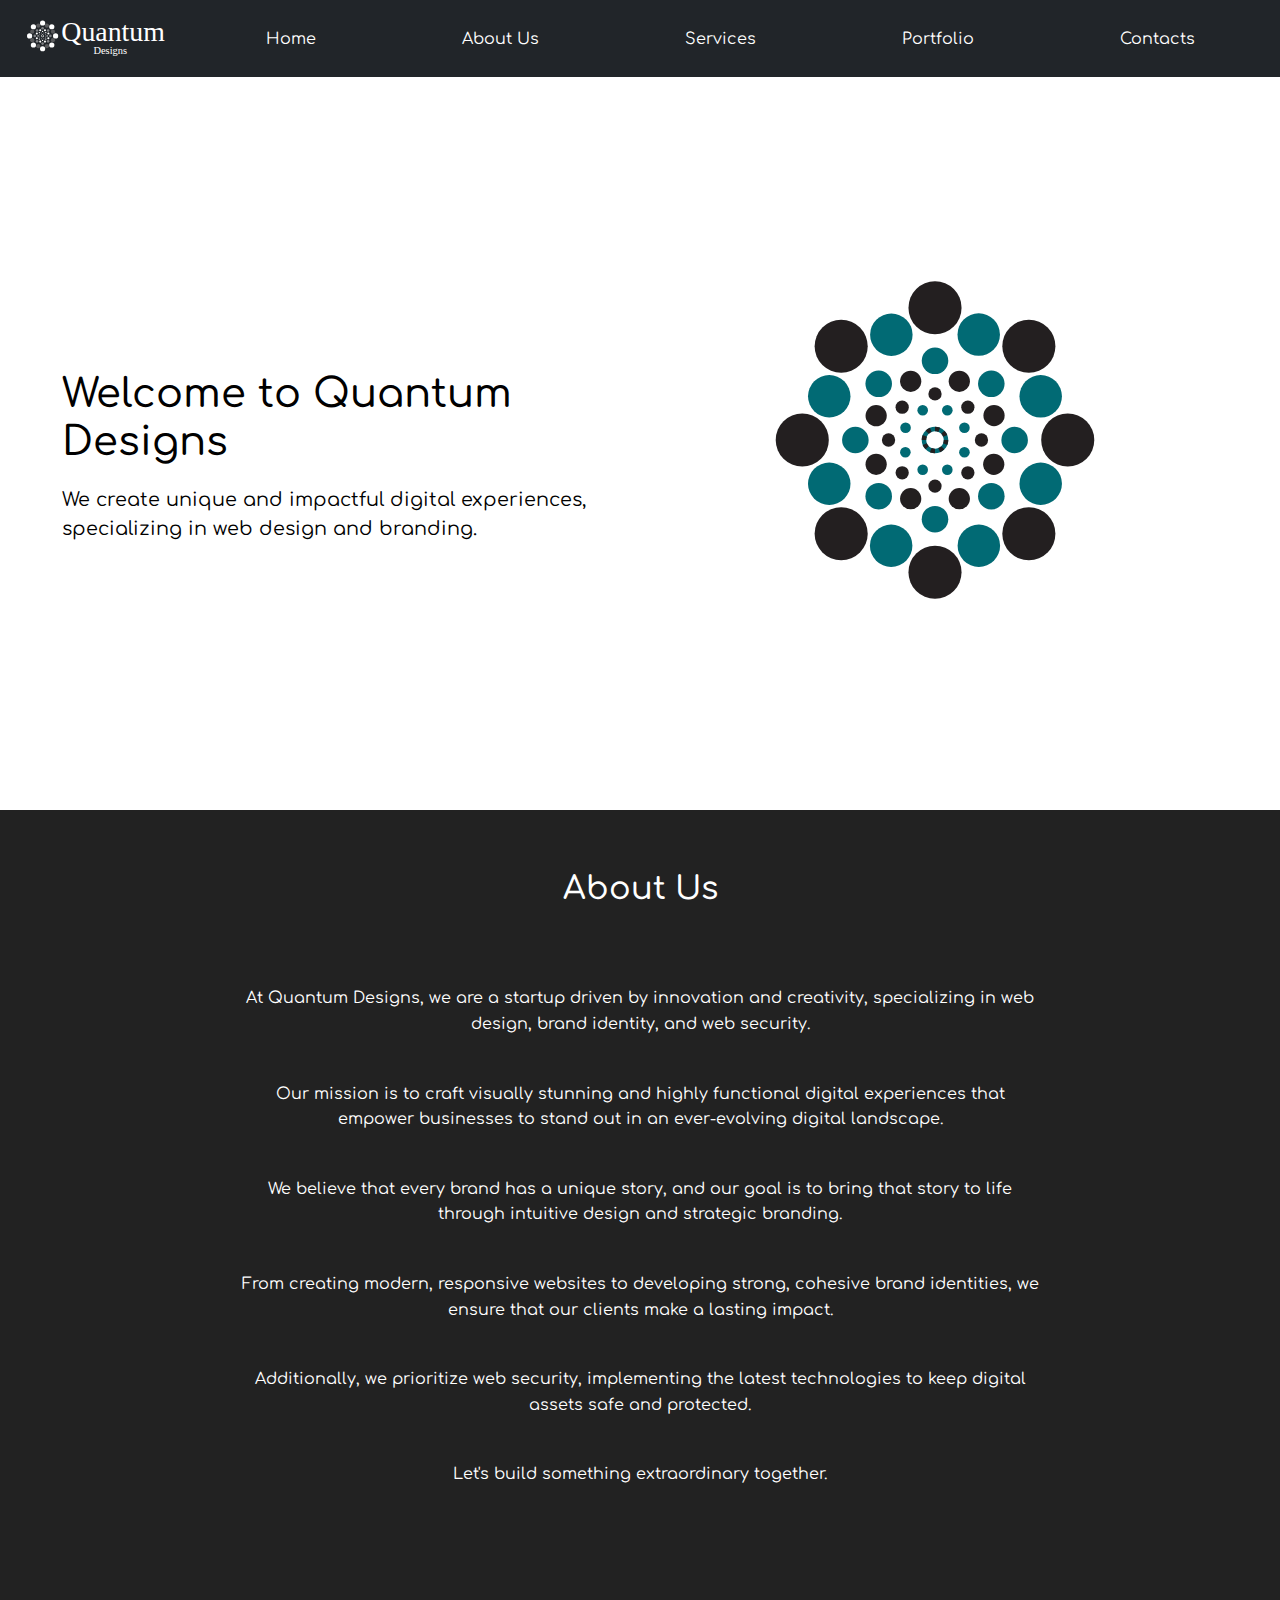
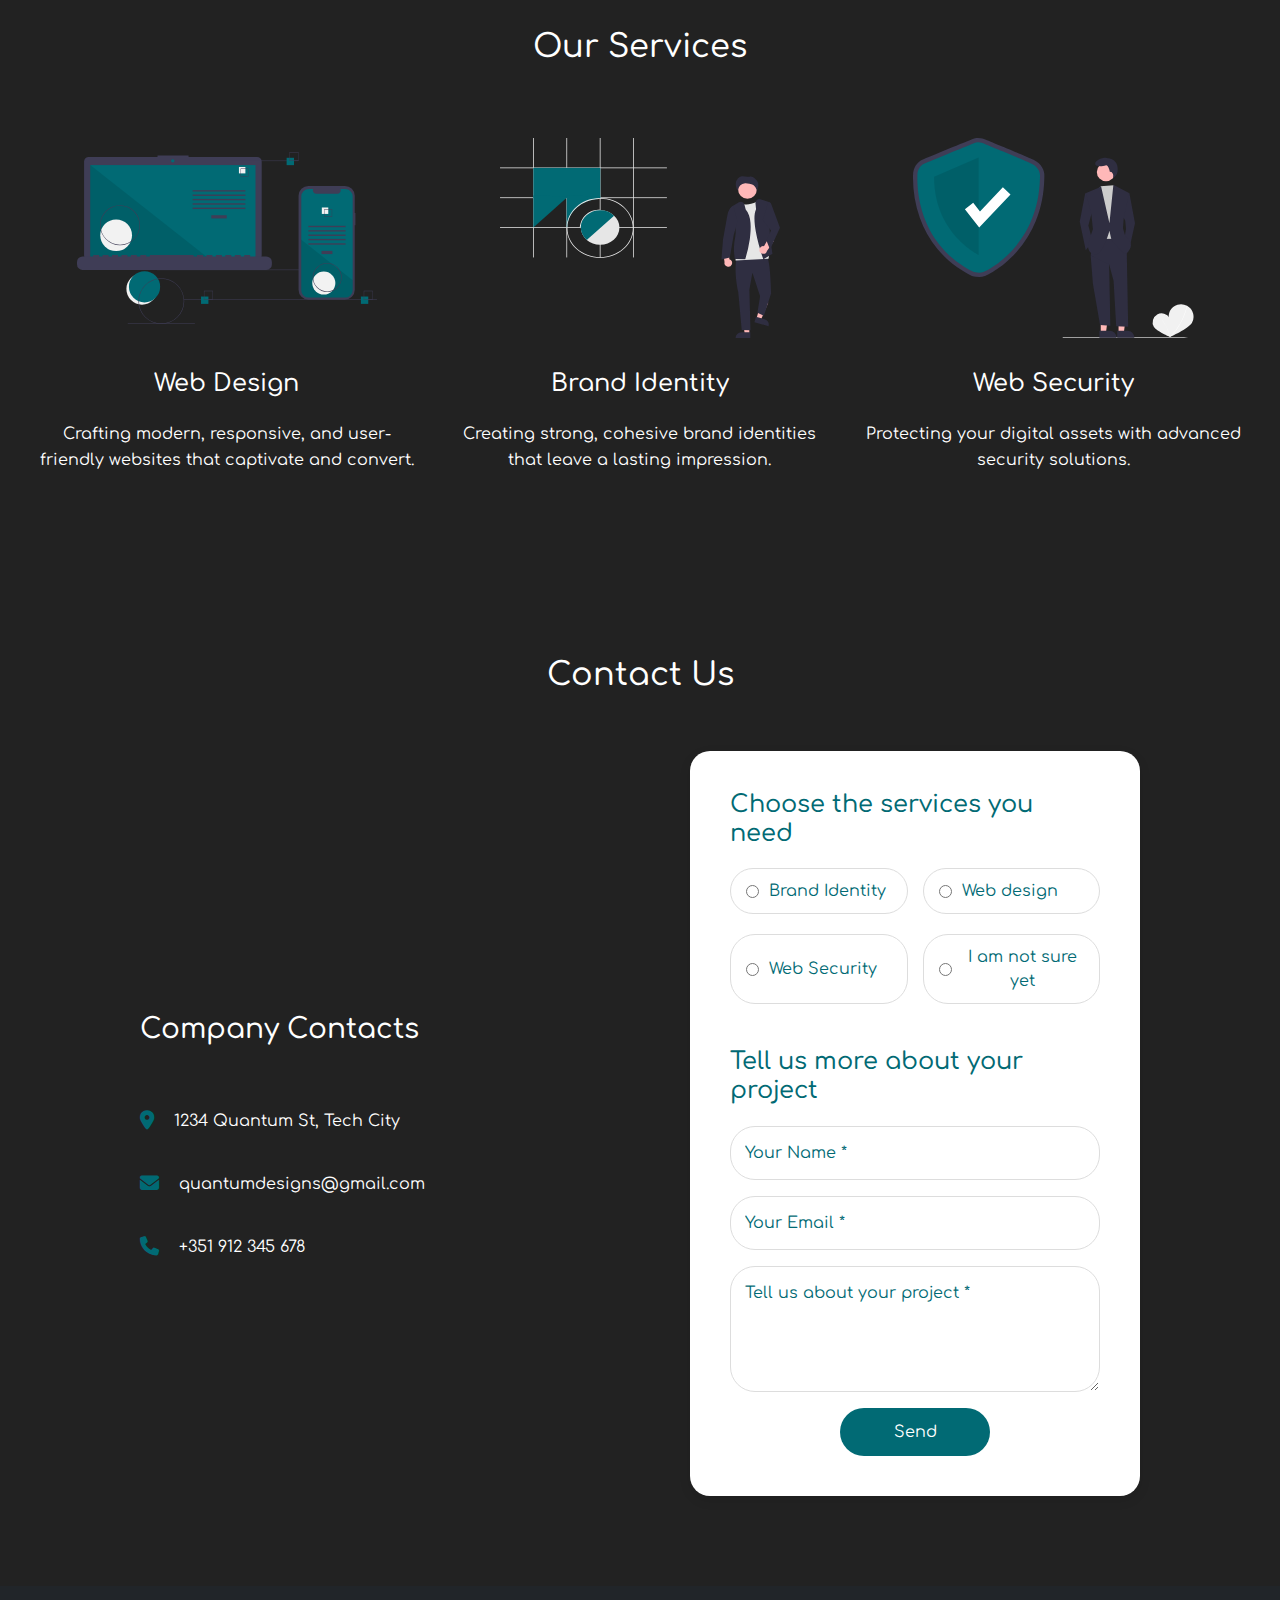
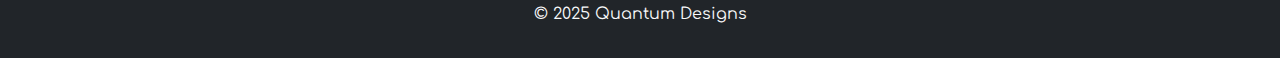
<file: index.html>
<!DOCTYPE html>
<html lang="en">
<head>
  <title>Quantum Designs</title>
  <meta charset="utf-8">
  <meta name="viewport" content="width=device-width, initial-scale=1">
  <link href="https://cdn.jsdelivr.net/npm/bootstrap@5.3.3/dist/css/bootstrap.min.css" rel="stylesheet">
  <script src="https://cdn.jsdelivr.net/npm/bootstrap@5.3.3/dist/js/bootstrap.bundle.min.js"></script>
  <link rel="stylesheet" href="styles copy.css">
  <link href="https://fonts.googleapis.com/css2?family=Comfortaa:wght@300;400;700&display=swap" rel="stylesheet">
  <link rel="stylesheet" href="https://cdnjs.cloudflare.com/ajax/libs/font-awesome/6.4.2/css/all.min.css">
</head>
<body>

<!-- Navbar -->
<nav class="navbar navbar-expand-lg bg-dark fixed-top">
  <div class="container-fluid">
    <!-- Logo and Toggler Button -->
    <div class="d-flex align-items-center">
      <!-- Logo -->
      <a class="navbar-brand" href="index.html"> <!-- Corrigido o link para a home -->
        <img src="images/Logo-lateral.svg" alt="Quantum Designs" class="logo">
      </a>
      <!-- Toggler Button -->
      <button class="navbar-toggler border-0 ms-auto" type="button" data-bs-toggle="collapse" data-bs-target="#myNavbar">
        <span class="navbar-toggler-icon" style="filter: invert(42%) sepia(99%) saturate(389%) hue-rotate(161deg) brightness(97%) contrast(92%);"></span>
      </button>
    </div>
    <!-- Navbar Links -->
    <div class="collapse navbar-collapse" id="myNavbar">
      <ul class="navbar-nav ms-auto d-flex justify-content-around flex-wrap">
        <li class="nav-item"><a class="nav-link" href="index.html" style="color: #fff">Home</a></li>
        <li class="nav-item"><a class="nav-link" href="#about" style="color: #fff">About Us</a></li>
        <li class="nav-item"><a class="nav-link" href="#services" style="color: #fff">Services</a></li>
        <li class="nav-item"><a class="nav-link" href="portfolio.html" style="color: #fff">Portfolio</a></li>
        <li class="nav-item"><a class="nav-link" href="#contact" style="color: #fff">Contacts</a></li>
      </ul>
    </div>
  </div>
</nav>

<!-- Hero Section -->
<div class="hero d-flex align-items-center">
  <div class="container-fluid text-center text-lg-start">
    <div class="row align-items-center">
      <div class="col-lg-6">
        <h1>Welcome to Quantum Designs</h1>
        <p>We create unique and impactful digital experiences, specializing in web design and branding.</p>
      </div>
      <div class="col-lg-6 text-center">
        <img src="images/logo-simbolo.svg" alt="Logo" class="hero-logo">
      </div>
    </div>
  </div>
</div>

<!-- About Us Section -->
<div id="about" class="section text-center">    
  <div class="container-fluid">
    <div class="row">
      <div class="col-lg-8 mx-auto"> 
        <h2>About Us</h2>
        <br><br>
        <p>
            At Quantum Designs, we are a startup driven by innovation and creativity, specializing in web design, brand identity, and web security.
        </p>
        <br> <!-- Adicionado <br> entre parágrafos -->
        <p>
            Our mission is to craft visually stunning and highly functional digital experiences that empower businesses to stand out in an ever-evolving digital landscape.
        </p>
        <br> <!-- Adicionado <br> entre parágrafos -->
        <p>
            We believe that every brand has a unique story, and our goal is to bring that story to life through intuitive design and strategic branding.
        </p>
        <br> <!-- Adicionado <br> entre parágrafos -->
        <p>
            From creating modern, responsive websites to developing strong, cohesive brand identities, we ensure that our clients make a lasting impact.
        </p>
        <br> <!-- Adicionado <br> entre parágrafos -->
        <p>
            Additionally, we prioritize web security, implementing the latest technologies to keep digital assets safe and protected.
        </p>
        <br> <!-- Adicionado <br> entre parágrafos -->
        <p>
            Let's build something extraordinary together.
        </p>
      </div>
    </div>
  </div>
</div>

<!-- Services Section -->
<div id="services" class="section text-center">
    <div class="container-fluid">
      <h2 class="mb-4">Our Services</h2>
      <br><br>
      <div class="row">
        <div class="col-lg-4 col-md-6 mb-5 d-flex justify-content-center">
          <div class="service-item">
            <div class="service-image text-center">
              <img src="images/undraw_progressive-app_9517.svg" alt="Web Design" class="img-fluid">
            </div>
            <div class="service-text">
              <h3 class="mt-3">Web Design</h3>
              <p>Crafting modern, responsive, and user-friendly websites that captivate and convert.</p>
            </div>
          </div>
        </div>
        <div class="col-lg-4 col-md-6 mb-5 d-flex justify-content-center">
          <div class="service-item">
            <div class="service-image text-center">
              <img src="images/brand.svg" alt="Brand Identity" class="img-fluid">
            </div>
            <div class="service-text">
              <h3 class="mt-3">Brand Identity</h3>
              <p>Creating strong, cohesive brand identities that leave a lasting impression.</p>
            </div>
          </div>
        </div>
        <div class="col-lg-4 col-md-6 mb-5 d-flex justify-content-center">
          <div class="service-item">
            <div class="service-image text-center">
              <img src="images/security.svg" alt="Web Security" class="img-fluid">
            </div>
            <div class="service-text">
              <h3 class="mt-3">Web Security</h3>
              <p>Protecting your digital assets with advanced security solutions.</p>
            </div>
          </div>
        </div>
      </div>
    </div>
  </div>
  

<!-- Contact Us Section -->
<div id="contact" class="section text-center">
  <div class="container-fluid">
      <h2>Contact Us</h2>
      <br><br>
      <div class="row-contacts">
          <!-- Company Contacts on the left (visible on desktop) -->
          <div class="contact-info">
            <h3>Company Contacts</h3>
            <br><br>
            <p><i class="fas fa-map-marker-alt"></i> 1234 Quantum St, Tech City</p>
            <br>
            <p><i class="fas fa-envelope"></i> quantumdesigns@gmail.com</p>
            <br>
            <p><i class="fas fa-phone"></i> +351 912 345 678</p>
        </div>
        

          <!-- Form on the right -->
          <div class="contact-form">
              <h3>Choose the services you need</h3>

              <!-- Service Selection -->
              <div class="form-group">
                  <label class="radio-option">
                      <input type="radio" name="service" value="brand_identity">
                      Brand Identity
                  </label>
                  <label class="radio-option">
                      <input type="radio" name="service" value="new_website">
                      Web design
                  </label>
              </div>
              <div class="form-group">
                  <label class="radio-option">
                      <input type="radio" name="service" value="digital_activation">
                      Web Security
                  </label>
                  <label class="radio-option">
                      <input type="radio" name="service" value="not_sure">
                      I am not sure yet
                  </label>
              </div>
              <br>
              <h3>Tell us more about your project</h3>

              <!-- Contact Form -->
              <form>
                  <div class="mb-3">
                      <input type="text" class="form-control" id="name" placeholder="Your Name *">
                  </div>
                  <div class="mb-3">
                      <input type="email" class="form-control" id="email" placeholder="Your Email *">
                  </div>
                  <div class="mb-3">
                      <textarea class="form-control" id="message" rows="4" placeholder="Tell us about your project *"></textarea>
                  </div>
                  <button type="submit">Send</button>
              </form>
          </div>
      </div>
  </div>
</div>

  

<!-- Footer -->
<footer class="text-center py-3 bg-dark text-light">
  <p>&copy; 2025 Quantum Designs</p>
</footer>

<script>
  document.querySelectorAll('a.nav-link[href^="#"]').forEach(anchor => {
    anchor.addEventListener("click", function (e) {
        e.preventDefault();
        const targetElement = document.querySelector(this.getAttribute("href"));
        const offset = 100; // Adjust this based on navbar height
        
        const elementPosition = targetElement.getBoundingClientRect().top + window.scrollY;

        window.scrollTo({
            top: elementPosition - offset,
            behavior: "smooth"
        });
    });
});

</script>

</body>
</html>
</file>
<file: styles copy.css>
/* Estilos Gerais */
body {
    font-family: 'Comfortaa', cursive;
    margin: 0;
    padding: 0;
    background-color: #fff;
    color: #000;
}

/* Navbar */
.navbar {
    padding: 10px 0;
    background-color: #222;
}

.navbar-brand {
    margin-left: 15px;
}

.navbar-nav {
    text-align: center; /* Centers text */
    width: 100%; /* Ensures full width */
}

.navbar-nav .nav-item {
    display: block; /* Forces items to stack */
}

.navbar-collapse {
    display: flex;
    justify-content: center;
}


.logo {
    width: 150px;
}

.navbar-toggler {
    position: fixed;
    top: 15px;
    right: 0;
    margin-left: auto;
    margin-right: 10px;
    border: none;
}

.navbar-toggler-icon {
    filter: invert(42%) sepia(99%) saturate(389%) hue-rotate(161deg) brightness(97%) contrast(92%);
}

.nav-link {
    color: #fff !important;
}

/* Hero Section */
.hero {
    height: 90vh;
    display: flex;
    align-items: center;
    padding: 100px 20px 20px;
    overflow: hidden;
}

.hero h1 {
    font-size: 2.5rem;
    margin-bottom: 20px;
    margin-top: 50px;
}

.hero p {
    font-size: 1.2rem;
}

.hero-logo {
    max-width: 80%;
    height: auto;
    max-height: 70vh;
}

/* About Us Section */
#about {
    background-color: #222;
    color: #fff;
    padding: 60px 20px;
}

#about h2 {
    font-size: 2rem;
    margin-bottom: 30px;
}

#about p {
    font-size: 1rem;
    line-height: 1.6;
    margin-bottom: 20px;
}

/* Services Section */
#services {
    background-color: #222;
    color: #fff;
    padding: 60px 20px;
}

.row {
    display: flex;
    align-items: stretch;
}

.service-item {
    display: flex;
    flex-direction: column;
    align-items: center;
    justify-content: flex-end;
    text-align: center;
    height: 100%; /* Makes all items the same height */
   /* margin-bottom: 40px; */
}

.service-image img {
    width: 100%;
    max-width: 300px;
    height: 200px;
    border-radius: 10px;
    object-fit: contain;
}

.service-text {
    flex-grow: 1; /* Ensures all text sections expand equally */
    display: flex;
    flex-direction: column;
    justify-content: space-between;
    align-items: center;
}

.service-text h3 {
    font-size: 1.5rem;
    min-height: 60px; /* Adjust this value if needed */
    display: flex;
    align-items: center;
    justify-content: center;
}

.service-text p {
    font-size: 1rem;
    line-height: 1.6;
    min-height: 60px; /* Adjust this based on your design */
}


/* Contact Us Section */
#contact {
    background-color: #222;
    padding: 50px 10%;
    color: #fff;
}

.row-contacts {
    display: flex;
    flex-wrap: wrap;
    justify-content: space-between;
    align-items: center;
}

.contact-info {
    flex: 1;
    text-align: left;
    max-width: 40%;
}

.contact-info p i {
    margin-right: 10px;
    color: #016a74;
    font-size: 1.2rem;
}

.contact-info h3 {
    font-size: 1.75rem;
    margin-bottom: 15px;
}

.contact-info p {
    font-size: 1rem;
    line-height: 1.5;
    display: flex;
    align-items: center; /* Alinhamento vertical dos ícones */
    gap: 10px; /* Espaço entre ícone e texto */
    margin-bottom: 15px; /* Espaçamento entre linhas */
}

.contact-form {
    flex: 1;
    max-width: 45%;
    background: #fff;
    padding: 40px;
    border-radius: 20px;
    box-shadow: 0 4px 12px rgba(0, 0, 0, 0.1);
    margin-bottom: 40px;
}

.contact-form input::placeholder,
.contact-form textarea::placeholder {
    color: #016a74;
}

.contact-form h3 {
    font-size: 1.5rem;
    margin-bottom: 20px;
    text-align: left;
    color: #016a74;
}

.form-group {
    display: flex;
    flex-wrap: wrap;
    gap: 15px;
    justify-content: space-between;
    margin-bottom: 20px;
}

.radio-option {
    flex: 1;
    color: #016a74;
    display: flex;
    align-items: center;
    border: 1px solid #ddd;
    border-radius: 25px;
    padding: 10px 15px;
    cursor: pointer;
    transition: 0.3s;
}

.radio-option input {
    margin-right: 10px;
}

.radio-option:hover {
    border-color: #016a74;
}

.form-control {
    width: 100%;
    border: 1px solid #ddd;
    border-radius: 25px;
    padding: 14px;
    font-size: 1rem;
    margin-bottom: 15px;
    transition: border 0.3s;
}

.form-control:focus {
    border-color: #016a74;
    outline: none;
}

.contact-form button {
    width: 150px;
    padding: 12px;
    font-size: 1rem;
    border-radius: 25px;
    background-color: #016a74;
    color: white;
    border: none;
    cursor: pointer;
    transition: background 0.3s;
    display: block;
    margin: 0 auto;
}

.contact-form button:hover {
    background-color: #014d56;
}

/* Footer */
footer {
    background-color: #222;
    color: #fff;
    padding: 20px;
    text-align: center;
}

/* Media Queries */
@media (max-width: 768px) {
    /* Ajustes para mobile */
    .hero {
        padding: 80px 20px 20px;
    }

    .hero h1 {
        font-size: 2rem;
    }

    .hero p {
        font-size: 1rem;
    }

    .row {
        row-gap: 40px; /* Space between rows */
    }

    .row-contacts {
        flex-direction: column-reverse;
        text-align: center;
    }

    .contact-info {
        max-width: 100%;
        margin-bottom: 40px;
    }

    .contact-form {
        max-width: 100%;
        margin-bottom: 60px;
    }

    .contact-form h3 {
        text-align: center;
        font-size: 1.25rem;
    }

    .contact-info p {
        justify-content: flex-start; /* Centralizar ícones e texto no mobile */
    }

    :target {
        scroll-margin-top: 80px; /* Adjust based on navbar height */
    }
    
}

@media (min-width: 992px) {
    /* Ajustes para desktop */
    .navbar-collapse {
        justify-content: flex-end;
    }

    .hero {
        flex-direction: row;
        padding: 120px 50px 50px;
    }

    .service-item {
        margin-bottom: 0;
    }
}
</file>
